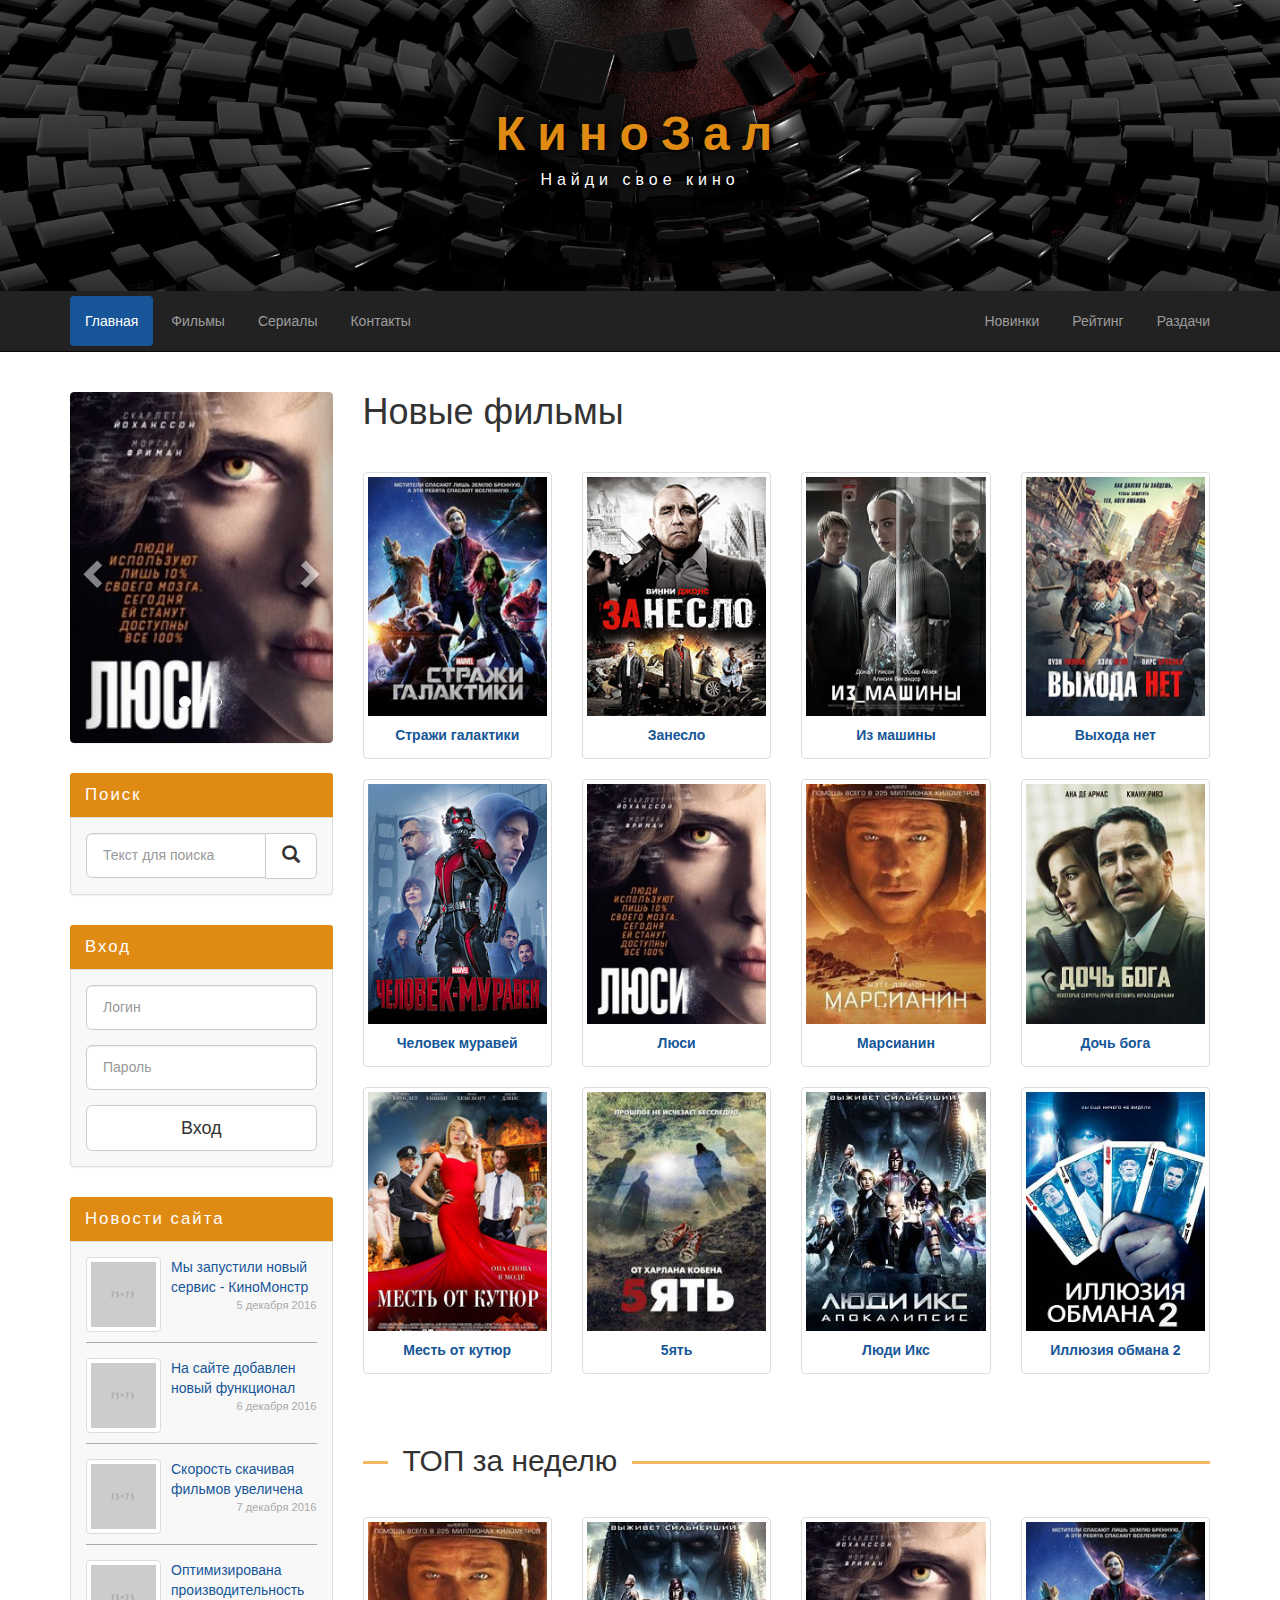
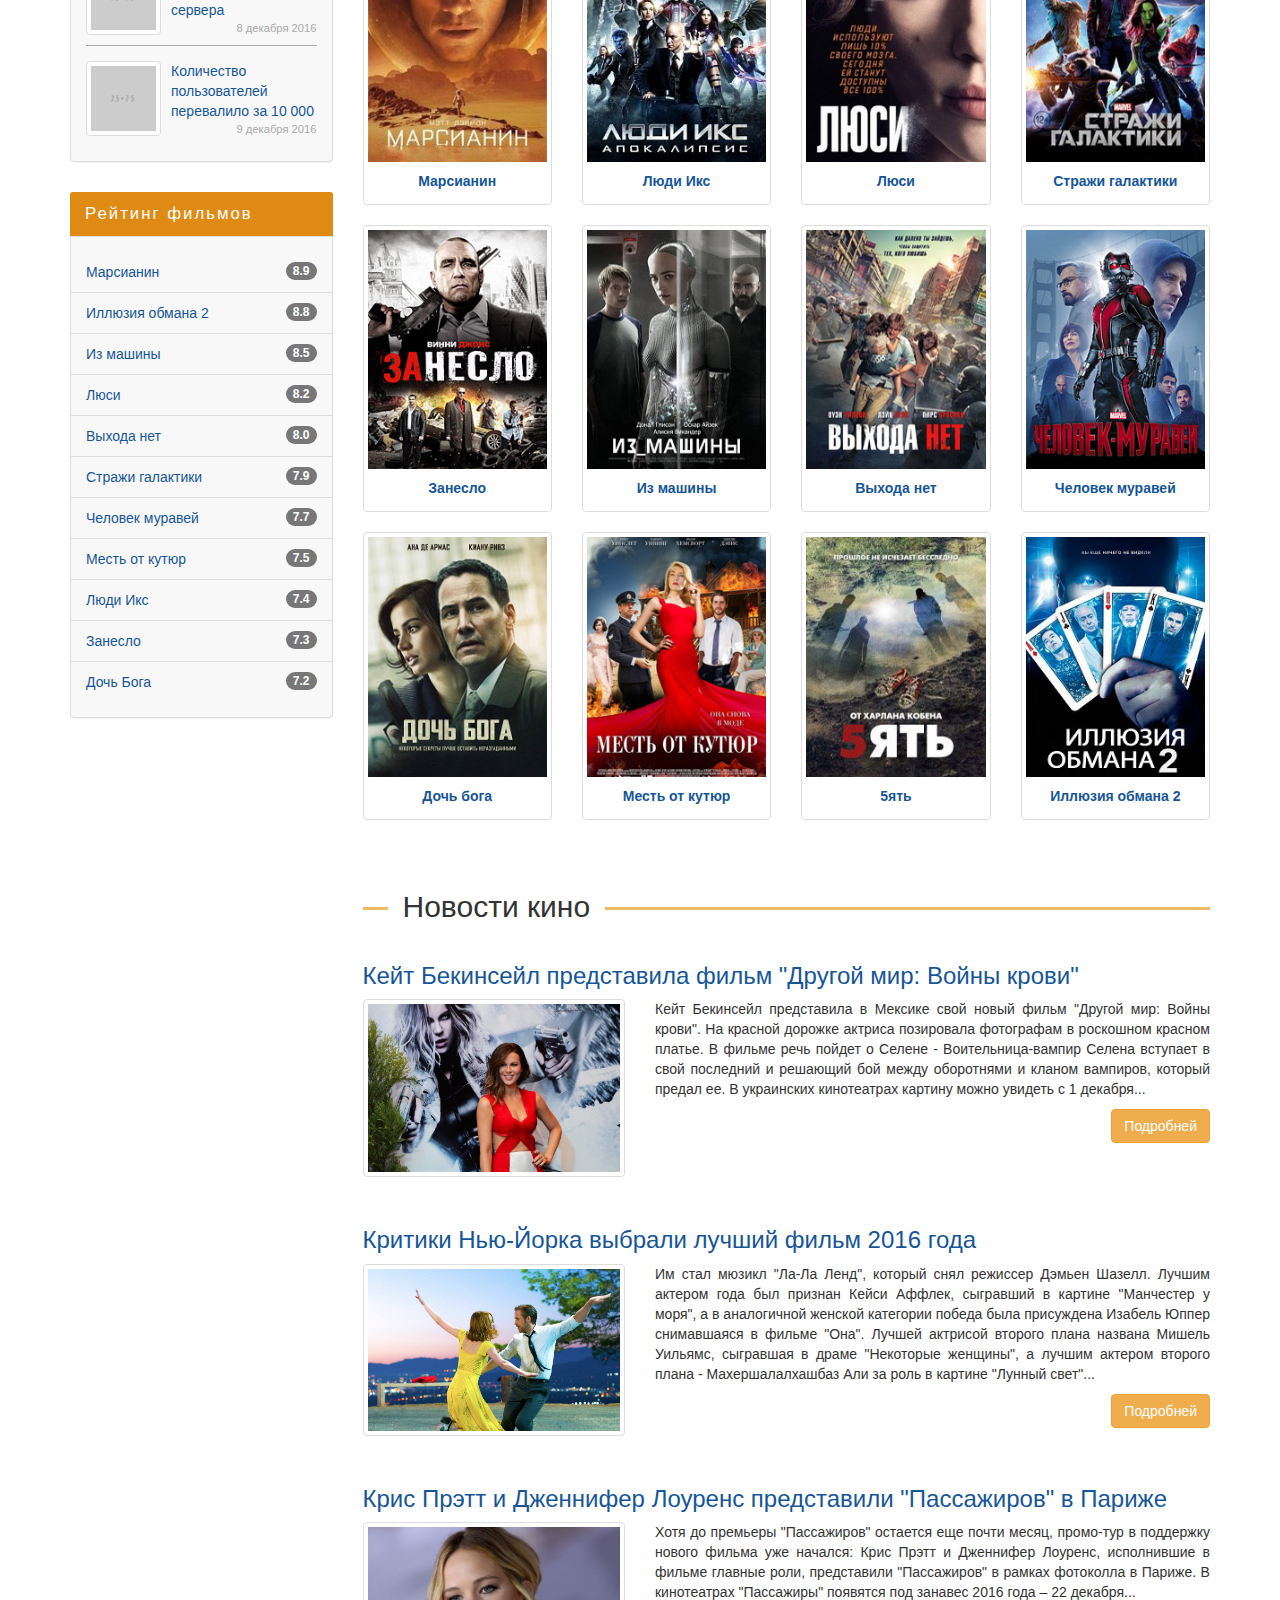
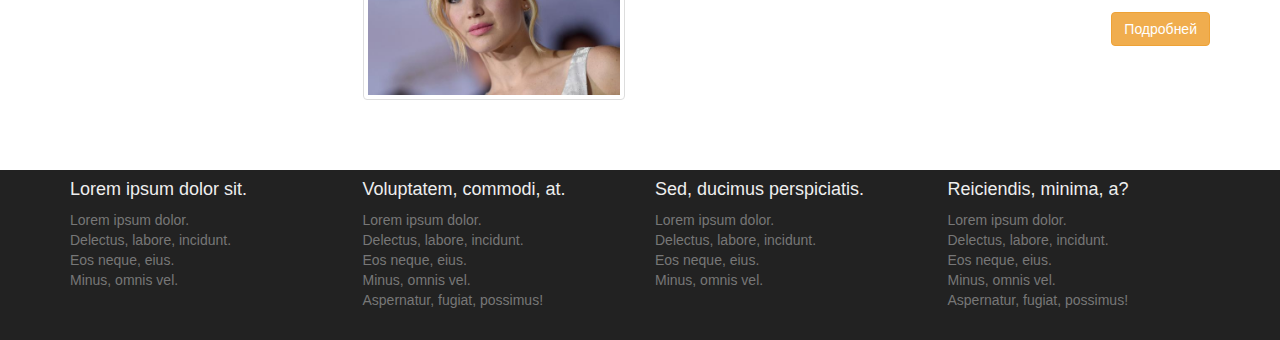
<file: kinozal/index.html>
<!DOCTYPE html>
<html lang="ru">
  <head>
    <meta charset="utf-8">
    <meta http-equiv="X-UA-Compatible" content="IE=edge">
    <meta name="viewport" content="width=device-width, initial-scale=1">
    <title>КиноЗал</title>

    <link href="css/bootstrap.min.css" rel="stylesheet">
    <link rel="stylesheet" href="css/style.css">
    <link rel="icon" href="img/favicon.png" type="image/x-icon">

</head>
<body>
   
  <header class="container-fluid">
    <div class="row header-logo">
      <div class="col-xs-12">
      <strong class="header-logo__title">КиноЗал</strong>
      <span class="header-logo__description">Найди свое кино</span>
      </div> 
    </div>

    <div class="row header-navbar">
      
      <nav class="navbar navbar-default navbar-static-top navbar-inverse">
        <div class="container">
          <!-- Brand and toggle get grouped for better mobile display -->
          <div class="navbar-header">
            <button type="button" class="navbar-toggle collapsed" data-toggle="collapse" data-target="#navbar-collapse-1" aria-expanded="false">
              <span class="sr-only">Toggle navigation</span>
              <span class="icon-bar"></span>
              <span class="icon-bar"></span>
              <span class="icon-bar"></span>
            </button>
          </div>

          <!-- Collect the nav links, forms, and other content for toggling -->
          <div class="collapse navbar-collapse" id="navbar-collapse-1">
            <ul class="nav navbar-nav">
              <li class="active"><a href="index.html">Главная</a></li>
              <li><a href="films.html">Фильмы</a></li>
              <li><a href="#">Сериалы</a></li>
              <li><a href="#">Контакты</a></li>
            </ul>
            <ul class="nav navbar-nav navbar-right">
              <li><a href="#">Новинки</a></li>
              <li><a href="#">Рейтинг</a></li>
              <li><a href="#">Раздачи</a></li>
            </ul>
          </div><!-- /.navbar-collapse -->
        </div><!-- /.container-fluid -->
      </nav>

    </div>

  </header>

  <div class="container">
    <div class="row">
      <main class="col-lg-9 col-lg-push-3 col-md-8 col-md-push-4">

        <div class="search panel panel-info hidden-lg hidden-md">
          <div class="panel-heading">Поиск</div>
          <div class="panel-body">
            <form action="test">
              <div class="input-group">
                <input type="search" class="form-control input-lg" placeholder="Текст для поиска">
                <div class="input-group-btn">
                  <button type="submit" class="btn btn-default btn-lg">
                    <span class="glyphicon glyphicon-search" aria-hidden="true"></span>
                  </button>
                </div>
              </div>
            </form>
          </div>
        </div>

        <section class="new-films">
          <h1>Новые фильмы</h1>
          <div class="row">
            <!-- .new-films-item.col-lg-3.col-sm-4.col-xs-6*12>.thumbnail>a[href="#"]>img.new-films-item__image+.caption>strong.new-films-item__label>lorem5 -->
            <div class="new-films-item col-lg-3 col-sm-4 col-xs-6">
              <div class="thumbnail">
                <a href="#">
                  <img src="img/films/1266931.jpg" alt="Человек муравей" class="new-films-item__image">
                  <span class="caption">
                    <strong class="new-films-item__label">Стражи галактики</strong>
                  </span>
                </a>
              </div>
            </div>
            <div class="new-films-item col-lg-3 col-sm-4 col-xs-6">
              <div class="thumbnail">
                <a href="#">
                  <img src="img/films/1289488.jpg" alt="Человек муравей" class="new-films-item__image">
                  <span class="caption">
                    <strong class="new-films-item__label">Занесло</strong>
                  </span>
                </a>
              </div>
            </div>
            <div class="new-films-item col-lg-3 col-sm-4 col-xs-6">
              <div class="thumbnail">
                <a href="#">
                  <img src="img/films/1341151.jpg" alt="Человек муравей" class="new-films-item__image">
                  <span class="caption">
                    <strong class="new-films-item__label">Из машины</strong>
                  </span>
                </a>
              </div>
            </div>
            <div class="new-films-item col-lg-3 col-sm-4 col-xs-6">
              <div class="thumbnail">
                <a href="#">
                  <img src="img/films/1381061.jpg" alt="Человек муравей" class="new-films-item__image">
                  <span class="caption">
                    <strong class="new-films-item__label">Выхода нет</strong>
                  </span>
                </a>
              </div>
            </div>
            <div class="new-films-item col-lg-3 col-sm-4 col-xs-6">
              <div class="thumbnail">
                <a href="#">
                  <img src="img/films/1393263.jpg" alt="Человек муравей" class="new-films-item__image">
                  <span class="caption">
                    <strong class="new-films-item__label">Человек муравей</strong>
                  </span>
                </a>
              </div>
            </div>
            <div class="new-films-item col-lg-3 col-sm-4 col-xs-6">
              <div class="thumbnail">
                <a href="#">
                  <img src="img/films/1263242.jpg" alt="Человек муравей" class="new-films-item__image">
                  <span class="caption">
                    <strong class="new-films-item__label">Люси</strong>
                  </span>
                </a>
              </div>
            </div>
            <div class="new-films-item col-lg-3 col-sm-4 col-xs-6">
              <div class="thumbnail">
                <a href="#">
                  <img src="img/films/1401663.jpg" alt="Человек муравей" class="new-films-item__image">
                  <span class="caption">
                    <strong class="new-films-item__label">Марсианин</strong>
                  </span>
                </a>
              </div>
            </div>
            <div class="new-films-item col-lg-3 col-sm-4 col-xs-6">
              <div class="thumbnail">
                <a href="#">
                  <img src="img/films/1415999.jpg" alt="Человек муравей" class="new-films-item__image">
                  <span class="caption">
                    <strong class="new-films-item__label">Дочь бога</strong>
                  </span>
                </a>
              </div>
            </div>
            <div class="new-films-item col-lg-3 col-sm-4 col-xs-6">
              <div class="thumbnail">
                <a href="#">
                  <img src="img/films/1423264.jpg" alt="Человек муравей" class="new-films-item__image">
                  <span class="caption">
                    <strong class="new-films-item__label">Месть от кутюр</strong>
                  </span>
                </a>
              </div>
            </div>
            <div class="new-films-item col-lg-3 col-sm-4 col-xs-6">
              <div class="thumbnail">
                <a href="#">
                  <img src="img/films/1441076.jpg" alt="Человек муравей" class="new-films-item__image">
                  <span class="caption">
                    <strong class="new-films-item__label">5ять</strong>
                  </span>
                </a>
              </div>
            </div>
            <div class="new-films-item col-lg-3 col-sm-4 col-xs-6">
              <div class="thumbnail">
                <a href="#">
                  <img src="img/films/1453229.jpg" alt="Человек муравей" class="new-films-item__image">
                  <span class="caption">
                    <strong class="new-films-item__label">Люди Икс</strong>
                  </span>
                </a>
              </div>
            </div>
            <div class="new-films-item col-lg-3 col-sm-4 col-xs-6">
              <div class="thumbnail">
                <a href="#">
                  <img src="img/films/1455536.jpg" alt="Человек муравей" class="new-films-item__image">
                  <span class="caption">
                    <strong class="new-films-item__label">Иллюзия обмана 2</strong>
                  </span>
                </a>
              </div>
            </div>
          </div>
        </section>

        <section class="top-week">
          <h2>ТОП за неделю</h2>
          <div class="row">
            <div class="new-films-item col-lg-3 col-sm-4 col-xs-6">
              <div class="thumbnail">
                <a href="#">
                  <img src="img/films/1401663.jpg" alt="Человек муравей" class="new-films-item__image">
                  <span class="caption">
                    <strong class="new-films-item__label">Марсианин</strong>
                  </span>
                </a>
              </div>
            </div>
            <div class="new-films-item col-lg-3 col-sm-4 col-xs-6">
              <div class="thumbnail">
                <a href="#">
                  <img src="img/films/1453229.jpg" alt="Человек муравей" class="new-films-item__image">
                  <span class="caption">
                    <strong class="new-films-item__label">Люди Икс</strong>
                  </span>
                </a>
              </div>
            </div>
            <div class="new-films-item col-lg-3 col-sm-4 col-xs-6">
              <div class="thumbnail">
                <a href="#">
                  <img src="img/films/1263242.jpg" alt="Человек муравей" class="new-films-item__image">
                  <span class="caption">
                    <strong class="new-films-item__label">Люси</strong>
                  </span>
                </a>
              </div>
            </div>
            <div class="new-films-item col-lg-3 col-sm-4 col-xs-6">
              <div class="thumbnail">
                <a href="#">
                  <img src="img/films/1266931.jpg" alt="Человек муравей" class="new-films-item__image">
                  <span class="caption">
                    <strong class="new-films-item__label">Стражи галактики</strong>
                  </span>
                </a>
              </div>
            </div>
            <div class="new-films-item col-lg-3 col-sm-4 col-xs-6">
              <div class="thumbnail">
                <a href="#">
                  <img src="img/films/1289488.jpg" alt="Человек муравей" class="new-films-item__image">
                  <span class="caption">
                    <strong class="new-films-item__label">Занесло</strong>
                  </span>
                </a>
              </div>
            </div>
            <div class="new-films-item col-lg-3 col-sm-4 col-xs-6">
              <div class="thumbnail">
                <a href="#">
                  <img src="img/films/1341151.jpg" alt="Человек муравей" class="new-films-item__image">
                  <span class="caption">
                    <strong class="new-films-item__label">Из машины</strong>
                  </span>
                </a>
              </div>
            </div>
            <div class="new-films-item col-lg-3 col-sm-4 col-xs-6">
              <div class="thumbnail">
                <a href="#">
                  <img src="img/films/1381061.jpg" alt="Человек муравей" class="new-films-item__image">
                  <span class="caption">
                    <strong class="new-films-item__label">Выхода нет</strong>
                  </span>
                </a>
              </div>
            </div>
            <div class="new-films-item col-lg-3 col-sm-4 col-xs-6">
              <div class="thumbnail">
                <a href="#">
                  <img src="img/films/1393263.jpg" alt="Человек муравей" class="new-films-item__image">
                  <span class="caption">
                    <strong class="new-films-item__label">Человек муравей</strong>
                  </span>
                </a>
              </div>
            </div>
            <div class="new-films-item col-lg-3 col-sm-4 col-xs-6">
              <div class="thumbnail">
                <a href="#">
                  <img src="img/films/1415999.jpg" alt="Человек муравей" class="new-films-item__image">
                  <span class="caption">
                    <strong class="new-films-item__label">Дочь бога</strong>
                  </span>
                </a>
              </div>
            </div>
            <div class="new-films-item col-lg-3 col-sm-4 col-xs-6">
              <div class="thumbnail">
                <a href="#">
                  <img src="img/films/1423264.jpg" alt="Человек муравей" class="new-films-item__image">
                  <span class="caption">
                    <strong class="new-films-item__label">Месть от кутюр</strong>
                  </span>
                </a>
              </div>
            </div>
            <div class="new-films-item col-lg-3 col-sm-4 col-xs-6">
              <div class="thumbnail">
                <a href="#">
                  <img src="img/films/1441076.jpg" alt="Человек муравей" class="new-films-item__image">
                  <span class="caption">
                    <strong class="new-films-item__label">5ять</strong>
                  </span>
                </a>
              </div>
            </div>
            <div class="new-films-item col-lg-3 col-sm-4 col-xs-6">
              <div class="thumbnail">
                <a href="#">
                  <img src="img/films/1455536.jpg" alt="Человек муравей" class="new-films-item__image">
                  <span class="caption">
                    <strong class="new-films-item__label">Иллюзия обмана 2</strong>
                  </span>
                </a>
              </div>
            </div>
          </div>
        </section>
        <section class="film-news">
          <h2>Новости кино</h2>
          <div class="film-news-item">
            <h3 class="film-news-item__title">
              <a href="#">Кейт Бекинсейл представила фильм "Другой мир: Войны крови"</a>
            </h3>
            <div class="row">
              <div class="col-sm-4">
                <a href="#" class="thumbnail">
                  <img class="film-news-item__image" src="img/news/news-1.jpg" alt="thumbnail">
                </a>
              </div>
              <div class="col-sm-8">
                <p class="film-news-item__text">
                  Кейт Бекинсейл представила в Мексике свой новый фильм "Другой мир: Войны крови". На красной дорожке актриса позировала фотографам в роскошном красном платье. В фильме речь пойдет о Селене - Воительница-вампир Селена вступает в свой последний и решающий бой между оборотнями и кланом вампиров, который предал ее. В украинских кинотеатрах картину можно увидеть с 1 декабря...
                </p>
                <a class="film-news-item__btn btn btn-warning pull-right" href="#" role="button">Подробней</a>
              </div>
            </div>
          </div>
          <div class="film-news-item">
            <h3 class="film-news-item__title">
              <a href="#">Критики Нью-Йорка выбрали лучший фильм 2016 года</a>
            </h3>
            <div class="row">
              <div class="col-sm-4">
                <a href="#" class="thumbnail">
                  <img class="film-news-item__image" src="img/news/news-2.jpg" alt="thumbnail">
                </a>
              </div>
              <div class="col-sm-8">
                <p class="film-news-item__text">
                  Им стал мюзикл "Ла-Ла Ленд", который снял режиссер Дэмьен Шазелл. Лучшим актером года был признан Кейси Аффлек, сыгравший в картине "Манчестер у моря", а в аналогичной женской категории победа была присуждена Изабель Юппер снимавшаяся в фильме "Она". Лучшей актрисой второго плана названа Мишель Уильямс, сыгравшая в драме "Некоторые женщины", а лучшим актером второго плана - Махершалалхашбаз Али за роль в картине "Лунный свет"...
                </p>
                <a class="film-news-item__btn btn btn-warning pull-right" href="#" role="button">Подробней</a>
              </div>
            </div>
          </div>
          <div class="film-news-item">
            <h3 class="film-news-item__title">
              <a href="#">Крис Прэтт и Дженнифер Лоуренс представили "Пассажиров" в Париже</a>
            </h3>
            <div class="row">
              <div class="col-sm-4">
                <a href="#" class="thumbnail">
                  <img class="film-news-item__image" src="img/news/news-3.jpg" alt="thumbnail">
                </a>
              </div>
              <div class="col-sm-8">
                <p class="film-news-item__text">
                  Хотя до премьеры "Пассажиров" остается еще почти месяц, промо-тур в поддержку нового фильма уже начался: Крис Прэтт и Дженнифер Лоуренс, исполнившие в фильме главные роли, представили "Пассажиров" в рамках фотоколла в Париже. В кинотеатрах "Пассажиры" появятся под занавес 2016 года – 22 декабря...
                </p>
                <a class="film-news-item__btn btn btn-warning pull-right" href="#" role="button">Подробней</a>
              </div>
            </div>
          </div>
        </section>

      </main>
      <aside class="col-lg-3 col-lg-pull-9 col-md-4 col-md-pull-8">
        
        <div class="carousel panel panel-info hidden-sm hidden-xs">
          <div id="carousel" class="carousel slide" data-ride="carousel">
            <!-- Indicators -->
            <ol class="carousel-indicators">
              <li data-target="#carousel" data-slide-to="0" class="active"></li>
              <li data-target="#carousel" data-slide-to="1"></li>
              <li data-target="#carousel" data-slide-to="2"></li>
            </ol>

            <!-- Wrapper for slides -->
            <div class="carousel-inner" role="listbox">
              <div class="item active">
                <img src="img/films/1263242.jpg" alt="slide">
              </div>
              <div class="item">
                <img src="img/films/1289488.jpg" alt="slide">
              </div>
              <div class="item">
                <img src="img/films/1401663.jpg" alt="slide">
              </div>
            </div>

            <!-- Controls -->
            <a class="left carousel-control" href="#carousel" role="button" data-slide="prev">
              <span class="glyphicon glyphicon-chevron-left" aria-hidden="true"></span>
              <span class="sr-only">Previous</span>
            </a>
            <a class="right carousel-control" href="#carousel" role="button" data-slide="next">
              <span class="glyphicon glyphicon-chevron-right" aria-hidden="true"></span>
              <span class="sr-only">Next</span>
            </a>
          </div>
        </div>

        <div class="search panel panel-info hidden-sm hidden-xs">
          <div class="panel-heading">Поиск</div>
          <div class="panel-body">
            <form action="test">
              <div class="input-group">
                <input type="search" class="form-control input-lg" placeholder="Текст для поиска">
                <div class="input-group-btn">
                  <button type="submit" class="btn btn-default btn-lg">
                    <span class="glyphicon glyphicon-search" aria-hidden="true"></span>
                  </button>
                </div>
              </div>
            </form>
          </div>
        </div>

        <div class="user-login panel panel-info">
          <div class="panel-heading">Вход</div>
          <div class="panel-body">
            <form action="test2">
              <div class="form-group">
                <input type="text" class="form-control input-lg" placeholder="Логин">
              </div>
              <div class="form-group">
                <input type="password" class="form-control input-lg" placeholder="Пароль">
              </div>
              <button type="submit" class="btn btn-default btn-lg btn-block">Вход</button>
            </form>
          </div>
        </div>

        <div class="user-news panel panel-info">
          <div class="panel-heading">Новости сайта</div>
          <div class="panel-body">
            <!-- .site-news-item.clearfix*5>.site-news-item__image.thumbnail>img^.site-news-item__title>a[href="#"]^.site-news-item__date -->
            <div class="site-news-item clearfix">
              <div class="site-news-item__image thumbnail">
                <img src="img/75x75.png" alt="thumbnail"></div>
              <div class="site-news-item__title">
                <a href="#">Мы запустили новый сервис - КиноМонстр</a></div>
              <div class="site-news-item__date">5 декабря 2016</div>
            </div>
            <div class="site-news-item clearfix">
              <div class="site-news-item__image thumbnail">
                <img src="img/75x75.png" alt="thumbnail"></div>
              <div class="site-news-item__title">
                <a href="#">На сайте добавлен новый функционал</a></div>
              <div class="site-news-item__date">6 декабря 2016</div>
            </div>
            <div class="site-news-item clearfix">
              <div class="site-news-item__image thumbnail">
                <img src="img/75x75.png" alt="thumbnail"></div>
              <div class="site-news-item__title">
                <a href="#">Скорость скачивая фильмов увеличена</a></div>
              <div class="site-news-item__date">7 декабря 2016</div>
            </div>
            <div class="site-news-item clearfix">
              <div class="site-news-item__image thumbnail">
                <img src="img/75x75.png" alt="thumbnail"></div>
              <div class="site-news-item__title">
                <a href="#">Оптимизирована производительность сервера</a></div>
              <div class="site-news-item__date">8 декабря 2016</div>
            </div>
            <div class="site-news-item clearfix">
              <div class="site-news-item__image thumbnail">
                <img src="img/75x75.png" alt="thumbnail"></div>
              <div class="site-news-item__title">
                <a href="#">Количество пользователей перевалило за 10 000</a></div>
              <div class="site-news-item__date">9 декабря 2016</div>
            </div>
          </div>
        </div>

        <div class="top-films panel panel-info">
          <div class="panel-heading">Рейтинг фильмов</div>
          <div class="panel-body">
            <div class="list-group">
              <a href="#" class="list-group-item"><span class="badge">8.9</span>Марсианин</a>
              <a href="#" class="list-group-item"><span class="badge">8.8</span>Иллюзия обмана 2</a>
              <a href="#" class="list-group-item"><span class="badge">8.5</span>Из машины</a>
              <a href="#" class="list-group-item"><span class="badge">8.2</span>Люси</a>
              <a href="#" class="list-group-item"><span class="badge">8.0</span>Выхода нет</a>
              <a href="#" class="list-group-item"><span class="badge">7.9</span>Стражи галактики</a>
              <a href="#" class="list-group-item"><span class="badge">7.7</span>Человек муравей</a>
              <a href="#" class="list-group-item"><span class="badge">7.5</span>Месть от кутюр</a>
              <a href="#" class="list-group-item"><span class="badge">7.4</span>Люди Икс</a>
              <a href="#" class="list-group-item"><span class="badge">7.3</span>Занесло</a>
              <a href="#" class="list-group-item"><span class="badge">7.2</span>Дочь Бога</a>
            </div>
          </div>
        </div>

      </aside>
    </div>
  </div>

  <footer class="container-fluid footer">
    <div class="container">
      <div class="row">
        <div class="col-md-3 col-xs-6 footer-item">
          <h4>Lorem ipsum dolor sit.</h4>
          <ul class="footer-list">
            <li><a href="#">Lorem ipsum dolor.</a></li>
            <li><a href="#">Delectus, labore, incidunt.</a></li>
            <li><a href="#">Eos neque, eius.</a></li>
            <li><a href="#">Minus, omnis vel.</a></li>
          </ul>
        </div>
        <div class="col-md-3 col-xs-6 footer-item">
          <h4>Voluptatem, commodi, at.</h4>
          <ul class="footer-list">
            <li><a href="#">Lorem ipsum dolor.</a></li>
            <li><a href="#">Delectus, labore, incidunt.</a></li>
            <li><a href="#">Eos neque, eius.</a></li>
            <li><a href="#">Minus, omnis vel.</a></li>
            <li><a href="#">Aspernatur, fugiat, possimus!</a></li>
          </ul>
        </div>
        <div class="col-md-3 col-xs-6 footer-item">
          <h4>Sed, ducimus perspiciatis.</h4>
          <ul class="footer-list">
            <li><a href="#">Lorem ipsum dolor.</a></li>
            <li><a href="#">Delectus, labore, incidunt.</a></li>
            <li><a href="#">Eos neque, eius.</a></li>
            <li><a href="#">Minus, omnis vel.</a></li>
          </ul>
        </div>
        <div class="col-md-3 col-xs-6 footer-item">
          <h4>Reiciendis, minima, a?</h4>
          <ul class="footer-list">
            <li><a href="#">Lorem ipsum dolor.</a></li>
            <li><a href="#">Delectus, labore, incidunt.</a></li>
            <li><a href="#">Eos neque, eius.</a></li>
            <li><a href="#">Minus, omnis vel.</a></li>
            <li><a href="#">Aspernatur, fugiat, possimus!</a></li>
          </ul>
        </div>
      </div>
    </div>
  </footer>


  <script src="https://ajax.googleapis.com/ajax/libs/jquery/1.12.4/jquery.min.js"></script>
  <script src="js/bootstrap.min.js"></script>
</body>
</html>
</file>
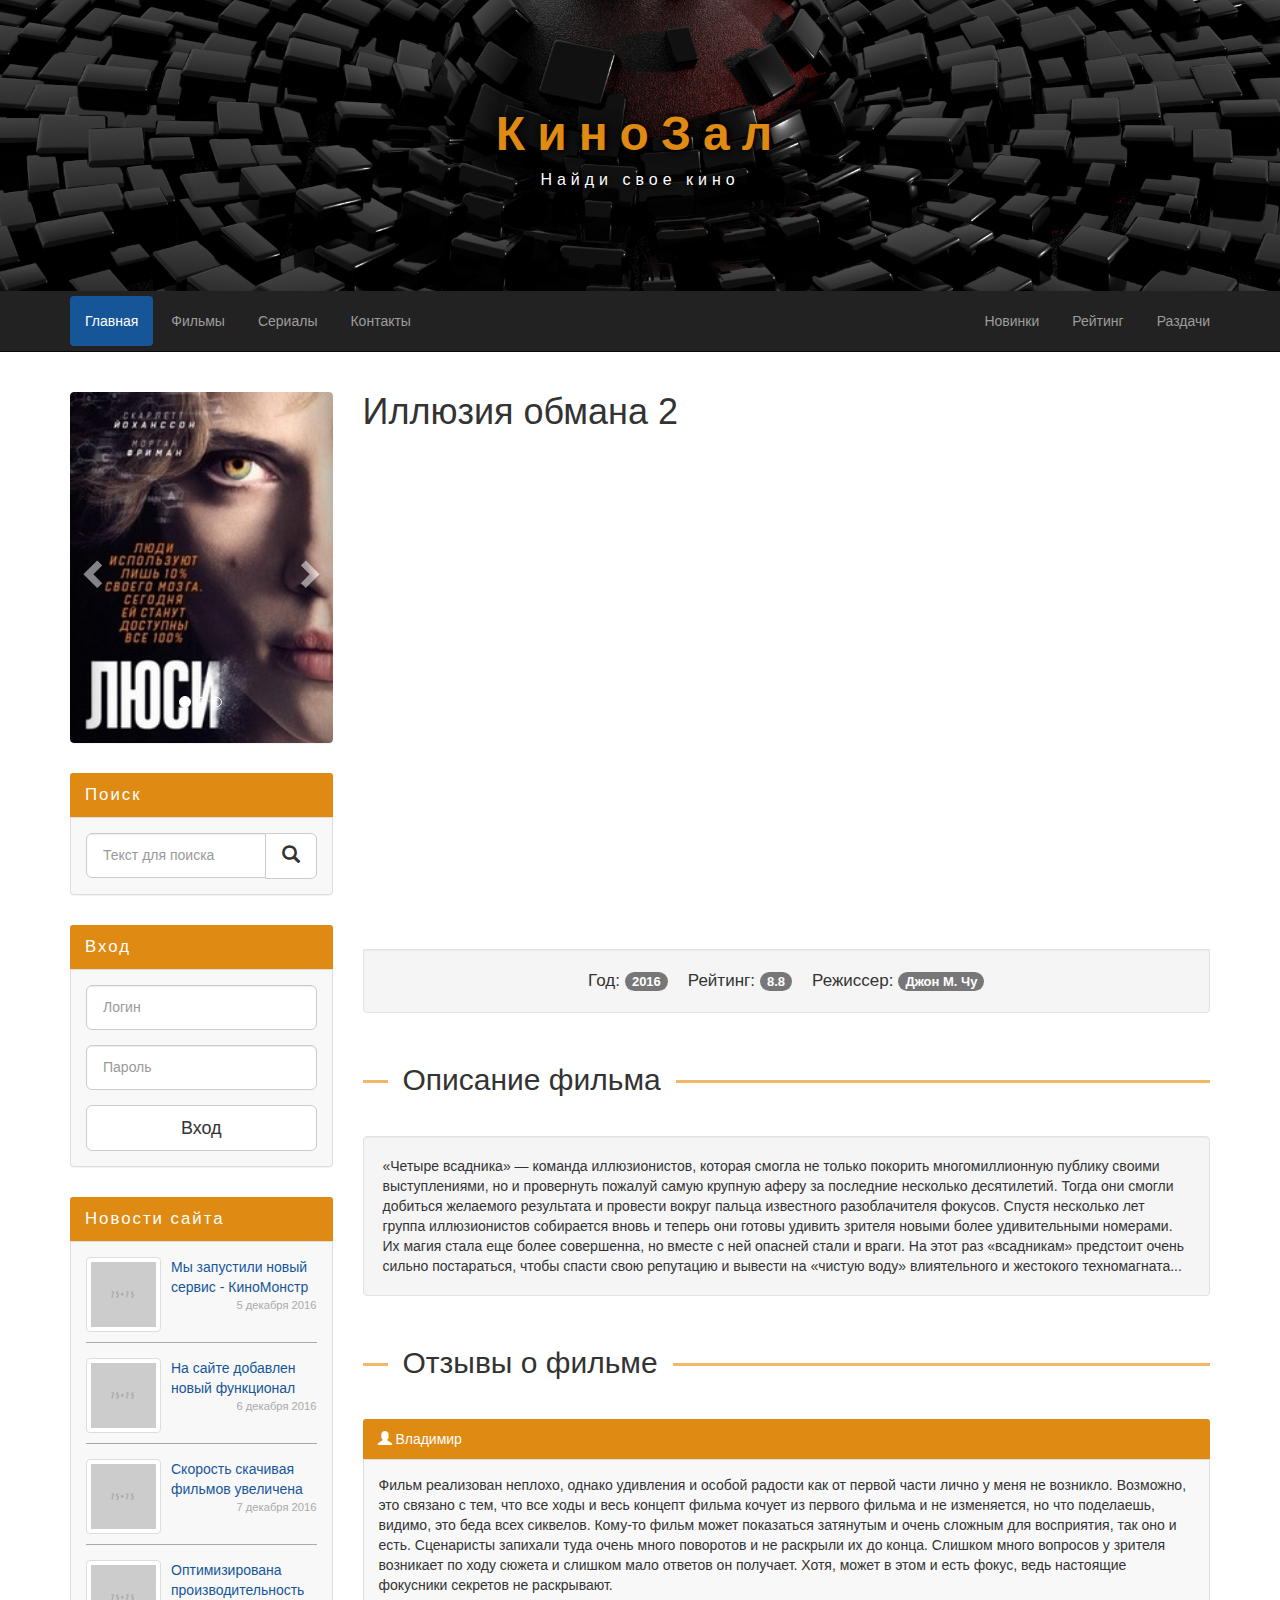
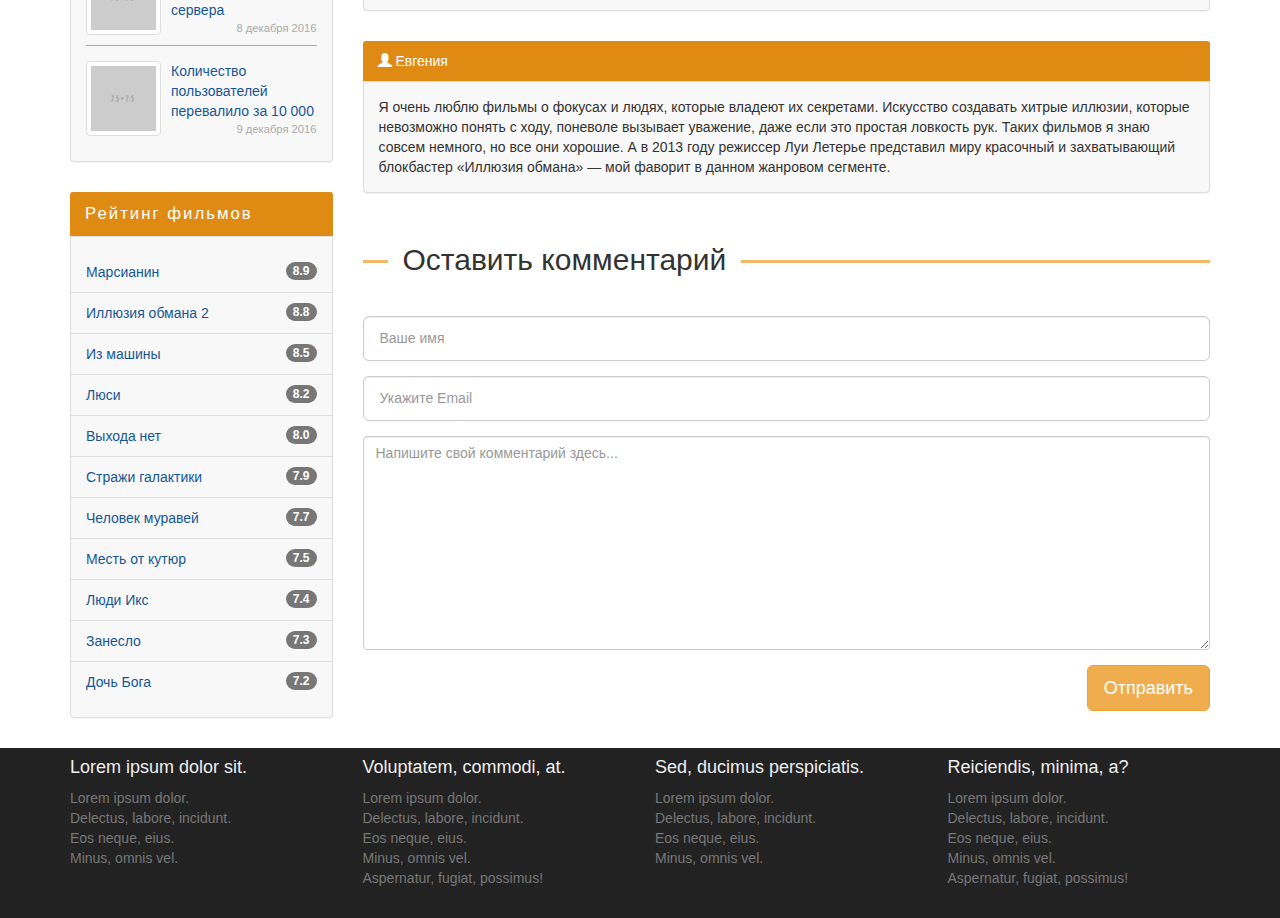
<file: kinozal/films.html>
<!DOCTYPE html>
<html lang="ru">
  <head>
    <meta charset="utf-8">
    <meta http-equiv="X-UA-Compatible" content="IE=edge">
    <meta name="viewport" content="width=device-width, initial-scale=1">
    <title>КиноЗал</title>

    <link href="css/bootstrap.min.css" rel="stylesheet">
    <link rel="stylesheet" href="css/style.css">
    <link rel="icon" href="img/favicon.png" type="image/x-icon">

</head>
<body>
   
  <header class="container-fluid">
    <div class="row header-logo">
      <div class="col-xs-12">
      <strong class="header-logo__title">КиноЗал</strong>
      <span class="header-logo__description">Найди свое кино</span>
      </div> 
    </div>

    <div class="row header-navbar">
      
      <nav class="navbar navbar-default navbar-static-top navbar-inverse">
        <div class="container">
          <!-- Brand and toggle get grouped for better mobile display -->
          <div class="navbar-header">
            <button type="button" class="navbar-toggle collapsed" data-toggle="collapse" data-target="#navbar-collapse-1" aria-expanded="false">
              <span class="sr-only">Toggle navigation</span>
              <span class="icon-bar"></span>
              <span class="icon-bar"></span>
              <span class="icon-bar"></span>
            </button>
          </div>

          <!-- Collect the nav links, forms, and other content for toggling -->
          <div class="collapse navbar-collapse" id="navbar-collapse-1">
            <ul class="nav navbar-nav">
              <li class="active"><a href="index.html">Главная</a></li>
              <li><a href="films.html">Фильмы</a></li>
              <li><a href="#">Сериалы</a></li>
              <li><a href="#">Контакты</a></li>
            </ul>
            <ul class="nav navbar-nav navbar-right">
              <li><a href="#">Новинки</a></li>
              <li><a href="#">Рейтинг</a></li>
              <li><a href="#">Раздачи</a></li>
            </ul>
          </div><!-- /.navbar-collapse -->
        </div><!-- /.container-fluid -->
      </nav>

    </div>

  </header>

  <div class="container">
    <div class="row">
      <main class="col-lg-9 col-lg-push-3 col-md-8 col-md-push-4">

        <div class="search panel panel-info hidden-lg hidden-md">
          <div class="panel-heading">Поиск</div>
          <div class="panel-body">
            <form action="test">
              <div class="input-group">
                <input type="search" class="form-control input-lg" placeholder="Текст для поиска">
                <div class="input-group-btn">
                  <button type="submit" class="btn btn-default btn-lg">
                    <span class="glyphicon glyphicon-search" aria-hidden="true"></span>
                  </button>
                </div>
              </div>
            </form>
          </div>
        </div>

        <section class="film-info">
          <h1>Иллюзия обмана 2</h1>
          <div class="embed-responsive embed-responsive-16by9">
            <iframe class="embed-responsive-item"  src="https://www.youtube.com/embed/xWwE8NsHsCY" allowfullscreen></iframe>
          </div>
          <div class="film-info__cell well">
            Год:<span class="film-info__cell__badge badge">2016</span>Рейтинг:<span class="film-info__cell__badge badge">8.8</span>Режиссер:<span class="film-info__cell__badge badge">Джон М. Чу</span>
          </div>
        </section>

        <section class="film-description">
          <h2>Описание фильма</h2>
          <div class="well">
            «Четыре всадника» — команда иллюзионистов, которая смогла не только покорить многомиллионную публику своими выступлениями, но и провернуть пожалуй самую крупную аферу за последние несколько десятилетий. Тогда они смогли добиться желаемого результата и провести вокруг пальца известного разоблачителя фокусов. Спустя несколько лет группа иллюзионистов собирается вновь и теперь они готовы удивить зрителя новыми более удивительными номерами. Их магия стала еще более совершенна, но вместе с ней опасней стали и враги. На этот раз «всадникам» предстоит очень сильно постараться, чтобы спасти свою репутацию и вывести на «чистую воду» влиятельного и жестокого техномагната...
          </div>
        </section>

        <section class="film-comments">
          <h2>Отзывы о фильме</h2>
          <div class="panel panel-info">
            <div class="panel-heading"><span class="glyphicon glyphicon-user"></span> Владимир</div>
            <div class="panel-body">
              Фильм реализован неплохо, однако удивления и особой радости как от первой части лично у меня не возникло. Возможно, это связано с тем, что все ходы и весь концепт фильма кочует из первого фильма и не изменяется, но что поделаешь, видимо, это беда всех сиквелов. Кому-то фильм может показаться затянутым и очень сложным для восприятия, так оно и есть. Сценаристы запихали туда очень много поворотов и не раскрыли их до конца. Слишком много вопросов у зрителя возникает по ходу сюжета и слишком мало ответов он получает. Хотя, может в этом и есть фокус, ведь настоящие фокусники секретов не раскрывают.
            </div>
          </div>
          <div class="panel panel-info">
            <div class="panel-heading"><span class="glyphicon glyphicon-user"></span> Евгения</div>
            <div class="panel-body">
              Я очень люблю фильмы о фокусах и людях, которые владеют их секретами. Искусство создавать хитрые иллюзии, которые невозможно понять с ходу, поневоле вызывает уважение, даже если это простая ловкость рук. Таких фильмов я знаю совсем немного, но все они хорошие. А в 2013 году режиссер Луи Летерье представил миру красочный и захватывающий блокбастер «Иллюзия обмана» — мой фаворит в данном жанровом сегменте.
            </div>
          </div>
        </section>

        <section class="film-add-comment">
          <h2>Оставить комментарий</h2>
          <form>
            <div class="form-group">
              <input type="text" class="form-control input-lg" placeholder="Ваше имя">
            </div>
            <div class="form-group">
              <input type="email" class="form-control input-lg" placeholder="Укажите Email">
            </div>
            <div class="form-group">
              <textarea class="form-control" placeholder="Напишите свой комментарий здесь..." rows="10"></textarea>
            </div>
            <button type="submit" class="btn btn-lg btn-warning pull-right ">Отправить</button>
            <div class="clearfix"></div>
          </form>
        </section>

      </main>
      <aside class="col-lg-3 col-lg-pull-9 col-md-4 col-md-pull-8">
        
        <div class="carousel panel panel-info hidden-sm hidden-xs">
          <div id="carousel" class="carousel slide" data-ride="carousel">
            <!-- Indicators -->
            <ol class="carousel-indicators">
              <li data-target="#carousel" data-slide-to="0" class="active"></li>
              <li data-target="#carousel" data-slide-to="1"></li>
              <li data-target="#carousel" data-slide-to="2"></li>
            </ol>

            <!-- Wrapper for slides -->
            <div class="carousel-inner" role="listbox">
              <div class="item active">
                <img src="img/films/1263242.jpg" alt="slide">
              </div>
              <div class="item">
                <img src="img/films/1289488.jpg" alt="slide">
              </div>
              <div class="item">
                <img src="img/films/1401663.jpg" alt="slide">
              </div>
            </div>

            <!-- Controls -->
            <a class="left carousel-control" href="#carousel" role="button" data-slide="prev">
              <span class="glyphicon glyphicon-chevron-left" aria-hidden="true"></span>
              <span class="sr-only">Previous</span>
            </a>
            <a class="right carousel-control" href="#carousel" role="button" data-slide="next">
              <span class="glyphicon glyphicon-chevron-right" aria-hidden="true"></span>
              <span class="sr-only">Next</span>
            </a>
          </div>
        </div>

        <div class="search panel panel-info hidden-sm hidden-xs">
          <div class="panel-heading">Поиск</div>
          <div class="panel-body">
            <form action="test">
              <div class="input-group">
                <input type="search" class="form-control input-lg" placeholder="Текст для поиска">
                <div class="input-group-btn">
                  <button type="submit" class="btn btn-default btn-lg">
                    <span class="glyphicon glyphicon-search" aria-hidden="true"></span>
                  </button>
                </div>
              </div>
            </form>
          </div>
        </div>

        <div class="user-login panel panel-info">
          <div class="panel-heading">Вход</div>
          <div class="panel-body">
            <form action="test2">
              <div class="form-group">
                <input type="text" class="form-control input-lg" placeholder="Логин">
              </div>
              <div class="form-group">
                <input type="password" class="form-control input-lg" placeholder="Пароль">
              </div>
              <button type="submit" class="btn btn-default btn-lg btn-block">Вход</button>
            </form>
          </div>
        </div>

        <div class="user-news panel panel-info">
          <div class="panel-heading">Новости сайта</div>
          <div class="panel-body">
            <!-- .site-news-item.clearfix*5>.site-news-item__image.thumbnail>img^.site-news-item__title>a[href="#"]^.site-news-item__date -->
            <div class="site-news-item clearfix">
              <div class="site-news-item__image thumbnail">
                <img src="img/75x75.png" alt="thumbnail"></div>
              <div class="site-news-item__title">
                <a href="#">Мы запустили новый сервис - КиноМонстр</a></div>
              <div class="site-news-item__date">5 декабря 2016</div>
            </div>
            <div class="site-news-item clearfix">
              <div class="site-news-item__image thumbnail">
                <img src="img/75x75.png" alt="thumbnail"></div>
              <div class="site-news-item__title">
                <a href="#">На сайте добавлен новый функционал</a></div>
              <div class="site-news-item__date">6 декабря 2016</div>
            </div>
            <div class="site-news-item clearfix">
              <div class="site-news-item__image thumbnail">
                <img src="img/75x75.png" alt="thumbnail"></div>
              <div class="site-news-item__title">
                <a href="#">Скорость скачивая фильмов увеличена</a></div>
              <div class="site-news-item__date">7 декабря 2016</div>
            </div>
            <div class="site-news-item clearfix">
              <div class="site-news-item__image thumbnail">
                <img src="img/75x75.png" alt="thumbnail"></div>
              <div class="site-news-item__title">
                <a href="#">Оптимизирована производительность сервера</a></div>
              <div class="site-news-item__date">8 декабря 2016</div>
            </div>
            <div class="site-news-item clearfix">
              <div class="site-news-item__image thumbnail">
                <img src="img/75x75.png" alt="thumbnail"></div>
              <div class="site-news-item__title">
                <a href="#">Количество пользователей перевалило за 10 000</a></div>
              <div class="site-news-item__date">9 декабря 2016</div>
            </div>
          </div>
        </div>

        <div class="top-films panel panel-info">
          <div class="panel-heading">Рейтинг фильмов</div>
          <div class="panel-body">
            <div class="list-group">
              <a href="#" class="list-group-item"><span class="badge">8.9</span>Марсианин</a>
              <a href="#" class="list-group-item"><span class="badge">8.8</span>Иллюзия обмана 2</a>
              <a href="#" class="list-group-item"><span class="badge">8.5</span>Из машины</a>
              <a href="#" class="list-group-item"><span class="badge">8.2</span>Люси</a>
              <a href="#" class="list-group-item"><span class="badge">8.0</span>Выхода нет</a>
              <a href="#" class="list-group-item"><span class="badge">7.9</span>Стражи галактики</a>
              <a href="#" class="list-group-item"><span class="badge">7.7</span>Человек муравей</a>
              <a href="#" class="list-group-item"><span class="badge">7.5</span>Месть от кутюр</a>
              <a href="#" class="list-group-item"><span class="badge">7.4</span>Люди Икс</a>
              <a href="#" class="list-group-item"><span class="badge">7.3</span>Занесло</a>
              <a href="#" class="list-group-item"><span class="badge">7.2</span>Дочь Бога</a>
            </div>
          </div>
        </div>

      </aside>
    </div>
  </div>

  <footer class="container-fluid footer">
    <div class="container">
      <div class="row">
        <div class="col-md-3 col-xs-6 footer-item">
          <h4>Lorem ipsum dolor sit.</h4>
          <ul class="footer-list">
            <li><a href="#">Lorem ipsum dolor.</a></li>
            <li><a href="#">Delectus, labore, incidunt.</a></li>
            <li><a href="#">Eos neque, eius.</a></li>
            <li><a href="#">Minus, omnis vel.</a></li>
          </ul>
        </div>
        <div class="col-md-3 col-xs-6 footer-item">
          <h4>Voluptatem, commodi, at.</h4>
          <ul class="footer-list">
            <li><a href="#">Lorem ipsum dolor.</a></li>
            <li><a href="#">Delectus, labore, incidunt.</a></li>
            <li><a href="#">Eos neque, eius.</a></li>
            <li><a href="#">Minus, omnis vel.</a></li>
            <li><a href="#">Aspernatur, fugiat, possimus!</a></li>
          </ul>
        </div>
        <div class="col-md-3 col-xs-6 footer-item">
          <h4>Sed, ducimus perspiciatis.</h4>
          <ul class="footer-list">
            <li><a href="#">Lorem ipsum dolor.</a></li>
            <li><a href="#">Delectus, labore, incidunt.</a></li>
            <li><a href="#">Eos neque, eius.</a></li>
            <li><a href="#">Minus, omnis vel.</a></li>
          </ul>
        </div>
        <div class="col-md-3 col-xs-6 footer-item">
          <h4>Reiciendis, minima, a?</h4>
          <ul class="footer-list">
            <li><a href="#">Lorem ipsum dolor.</a></li>
            <li><a href="#">Delectus, labore, incidunt.</a></li>
            <li><a href="#">Eos neque, eius.</a></li>
            <li><a href="#">Minus, omnis vel.</a></li>
            <li><a href="#">Aspernatur, fugiat, possimus!</a></li>
          </ul>
        </div>
      </div>
    </div>
  </footer>


  <script src="https://ajax.googleapis.com/ajax/libs/jquery/1.12.4/jquery.min.js"></script>
  <script src="js/bootstrap.min.js"></script>
</body>
</html>
</file>
<file: kinozal/css/style.css>
.navbar-inverse .navbar-nav > .active > a {
  background-color: #165698;
}

.navbar-inverse .navbar-nav > li {
  margin: 5px 3px 5px 0;
}

.navbar-inverse .navbar-right > li {
  margin: 5px 0 5px 3px;
}

.navbar-inverse .navbar-nav > li > a {
  border-radius: 4px;
}

.navbar-inverse .navbar-nav > li > a:focus, .navbar-inverse .navbar-nav > li > a:hover {
  background-color: #207cdb !important;
}

.carousel-inner > .item > a > img, .carousel-inner > .item > img {
  width: 100%;
}

.panel-info > .panel-heading {
  border: none;
  background-color: #df8a13;
  color: #fff;
  letter-spacing: 2px;
  font-size: 1.2rem;
}

.panel-info > .panel-body {
  border: 1px solid #ddd;
  border-bottom-right-radius: 4px;
  border-bottom-left-radius: 4px;
}

.panel {
  margin-bottom: 30px;
  border: none;
  background-color: #f8f8f8;
}

.input-lg {
  font-size: 1rem;
}

html {
  font-size: 14px;
}

a {
  color: #165698;
  -webkit-transition: color 0.5s;
  -o-transition: color 0.5s;
  transition: color 0.5s;
}

a:hover, a:focus {
  color: #df8a13;
  text-decoration: none;
}

.header-logo {
  background-color: #1b1b1b;
  padding-top: 100px;
  padding-bottom: 100px;
  background-image: url(../img/header-bg.jpg);
  background-position: 50% 50%;
  background-size: cover;
}

.header-logo__title {
  display: block;
  font-size: 3.428rem;
  text-align: center;
  color: #df8a13;
  letter-spacing: 12px;
  text-shadow: 1px 1px 5px #000, 0 0 15px #000;
}

.header-logo__description {
  display: block;
  font-size: 1.1428rem;
  text-align: center;
  color: #fff;
  letter-spacing: 5px;
  text-shadow: 1px 1px 5px #000;
}

aside {
  margin-top: 20px;
}

.carousel {
  overflow: hidden;
  border-radius: 4px;
}

.site-news-item:not(:last-child) {
  margin-bottom: 15px;
  border-bottom: 1px solid #aaaaaa;
}

.site-news-item__image {
  float: left;
  margin-right: 10px;
  margin-bottom: 10px;
  width: 75px;
}

.site-news-item__image img {
  width: 100%;
}

.site-news-item__date {
  color: #aaaaaa;
  text-align: right;
  font-size: 0.8rem;
}

.site-news-item .thumbnail {
  -webkit-transition: background-color 0.5s;
  -o-transition: background-color 0.5s;
  transition: background-color 0.5s;
}

.site-news-item:hover .thumbnail {
  background-color: #df8a13;
}

.site-news-item:hover a {
  color: #df8a13;
}

.top-films .panel-body {
  padding-right: 0;
  padding-left: 0;
}

.top-films .list-group {
  margin-bottom: 0;
}

.top-films a {
  border-right: 0;
  border-left: 0;
  border-radius: 0 !important;
  background-color: transparent;
  color: #165698;
}

.top-films a:first-child {
  border-top: 0;
}

.top-films a:last-child {
  border-bottom: 0;
}

.top-films a:hover {
  background-color: #df8a13;
  color: #fff;
  -webkit-transition: all 0s;
  -o-transition: all 0s;
  transition: all 0s;
}

.top-films a:hover .badge {
  background-color: #333333;
}

section h1 {
  margin-bottom: 40px;
}

section h2 {
  position: relative;
  overflow: hidden;
  margin: 50px 0 40px 0px;
  padding-left: 40px;
}

section h2::before {
  position: absolute;
  bottom: 40%;
  left: 0;
  width: 25px;
  border-bottom: 3px solid #f2b866;
  content: " ";
}

section h2::after {
  position: absolute;
  bottom: 40%;
  margin-left: 15px;
  width: 100%;
  border-bottom: 3px solid #f2b866;
  content: " ";
}

.new-films-item:hover strong {
  color: #fff;
}

.new-films-item:hover .thumbnail {
  background-color: #df8a13;
}

.new-films-item__image {
  width: 100%;
}

.new-films-item__label {
  display: block;
  overflow: hidden;
  max-width: 100%;
  -o-text-overflow: ellipsis;
  text-overflow: ellipsis;
  white-space: nowrap;
  color: #165698;
  text-align: center;
}

.new-films-item .thumbnail {
  -webkit-transition: color 0.5s;
  -o-transition: color 0.5s;
  transition: color 0.5s;
}

.new-films-item .caption {
  display: block;
}

.film-news-item {
  margin-bottom: 30px;
}

.film-news-item:hover .film-news-item__title a {
  color: #df8a13;
}

.film-news-item:hover .thumbnail {
  border-color: #ddd;
  background-color: #df8a13;
}

.film-news-item:hover .film-news-item__btn {
  background-color: #df8a13;
}

.film-news-item__title a {
  -webkit-transition: color 0.25s;
  -o-transition: color 0.25s;
  transition: color 0.25s;
}

.film-news-item .thumbnail {
  -webkit-transition: background-color 0.25s;
  -o-transition: background-color 0.25s;
  transition: background-color 0.25s;
}

.film-news-item__image {
  width: 100%;
}

.film-news-item__text {
  text-align: justify;
}

.film-news-item__btn {
  -webkit-transition: background-color 0.25s;
  -o-transition: background-color 0.25s;
  transition: background-color 0.25s;
}

.film-news-item:last-child {
  margin-bottom: 50px;
}

.film-info__cell {
  border-top-left-radius: 0;
  border-top-right-radius: 0;
  text-align: center;
  font-size: 17px;
}

.film-info__cell__badge {
  margin: 0 20px 0 5px;
  font-size: 13px;
}

.film-info__cell__badge:last-child {
  margin-right: 0;
}

.film-comments .panel-heading {
  letter-spacing: 0;
  font-size: 14px;
}

.footer {
  padding-bottom: 20px;
  background-color: #222222;
  color: #eee;
}

.footer-list {
  padding-left: 0;
}

.footer-list li {
  list-style-type: none;
}

.footer-list a {
  color: #777;
  -webkit-transition: all 0s;
  -o-transition: all 0s;
  transition: all 0s;
}

.footer-list a:hover {
  color: #eee;
}

/*# sourceMappingURL=style.css.map */
</file>
